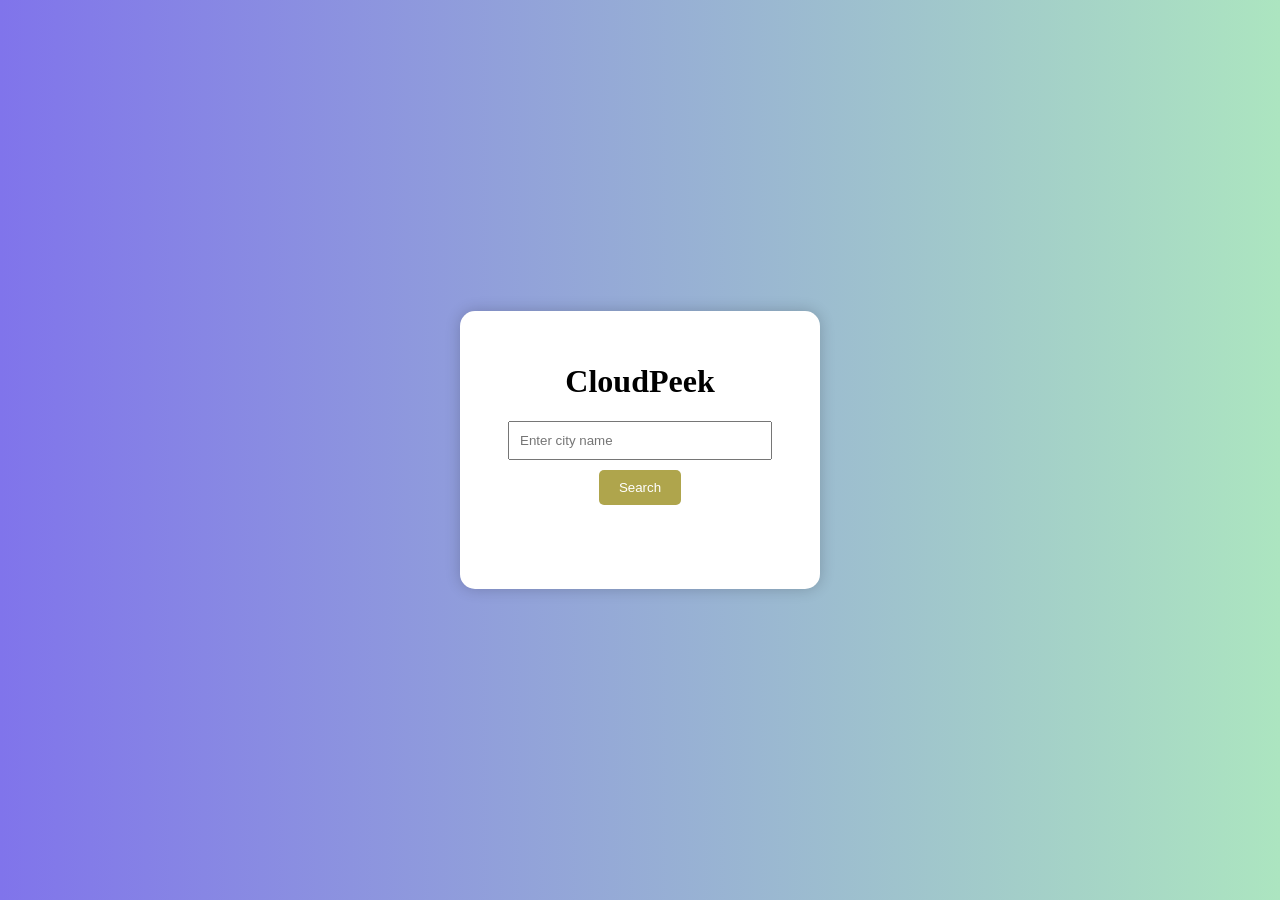
<file: index.html>
<!DOCTYPE html>
<html lang="en">
<head>
    <meta charset="UTF-8">
    <meta name="viewport" content="width=device-width, initial-scale=1.0">
    <title>Cloud Peek </title>
    <link rel="stylesheet" href="style.css5.css"/>
</head>
<body>
    <div class="container">
        <h1>CloudPeek</h1>
        <input type="text" id="city" placeholder="Enter city name">
        <button onclick="getWeather()">Search</button>
        <div id="weatherBox">
            <h2 id="temp"></h2>
            <h3 id="desc"></h3>
            <img id="icon" />
        </div>
        <p id="error"></p>
    </div>
    <script>
        console.log("direct Test");
    </script>
    <script src="four.js"></script>
</body>
</html>
</file>
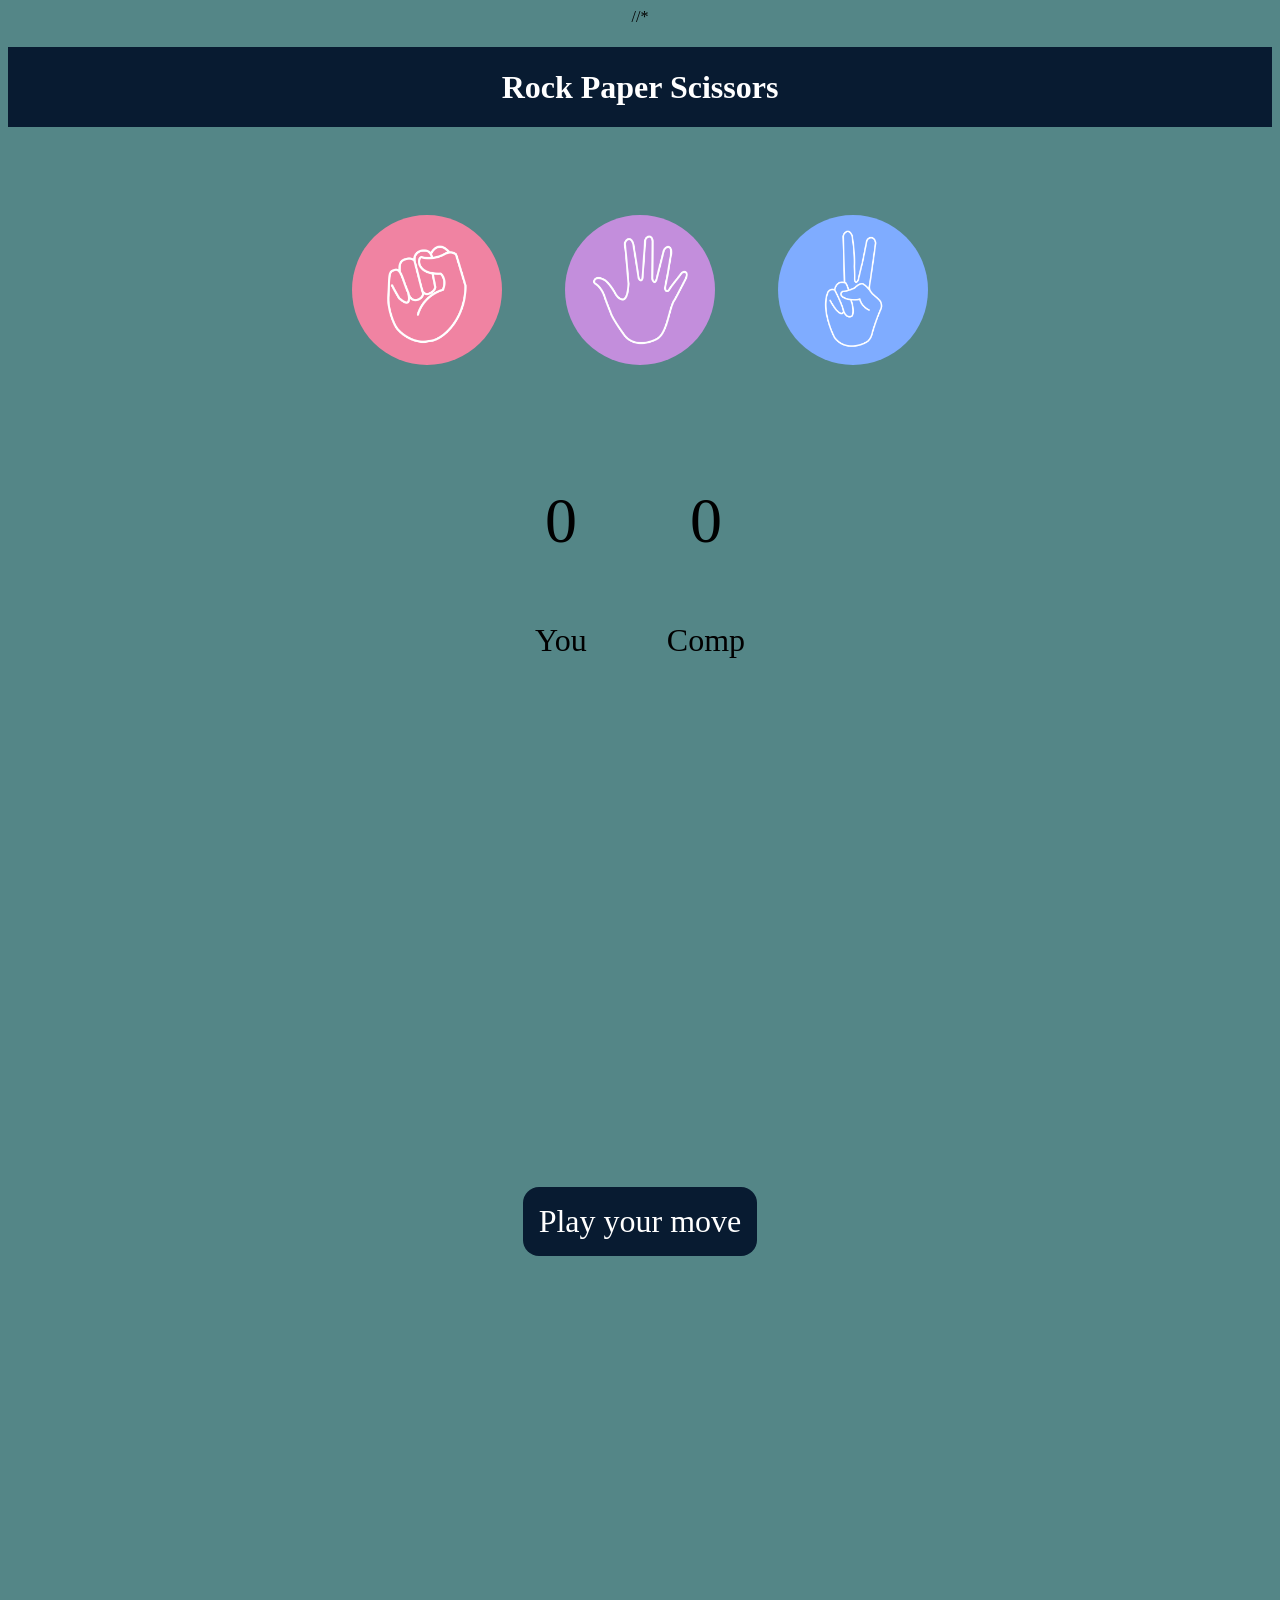
<file: abc.html>
//*<!DOCTYPE html>
<html lang="en">
<head>
    <meta charset="UTF-8">
    <meta name="viewport" content="width=device-width, initial-scale=1.0">
    <title>Rock Paper Scissors Game </title>
    <link rel="stylesheet" href="style.css2"/>
</head>
<body>
     <main>
        <h1>Rock Paper Scissors</h1>
            <div class="choices">
                <div class="choice" id="rock">
                    <img src="rock.png" alt="rock">
                </div>
                <div class="choice" id="paper">
                    <img src="paper.png" alt="paper" >
                </div>
                <div class="choice" id="scissors">
                    <img src="scissors.png" alt="scissors">
                </div>
            </div>

            <div class="score-board">
                <div class="score">
                    <p id="user-score">0</p>
                    <p>You</p>
                </div>
                <div class="score">
                    <p id="comp-score">0</p>
                    <p>Comp</p>
                </div>
            </div>
      <div  class="msg-container">
        <p id="msg">Play your move</p>
      </div>
     </main>
    <script>
        console.log("direct test");
    </script>
    <script src="app.js"></script>
</body>
</html>
</file>
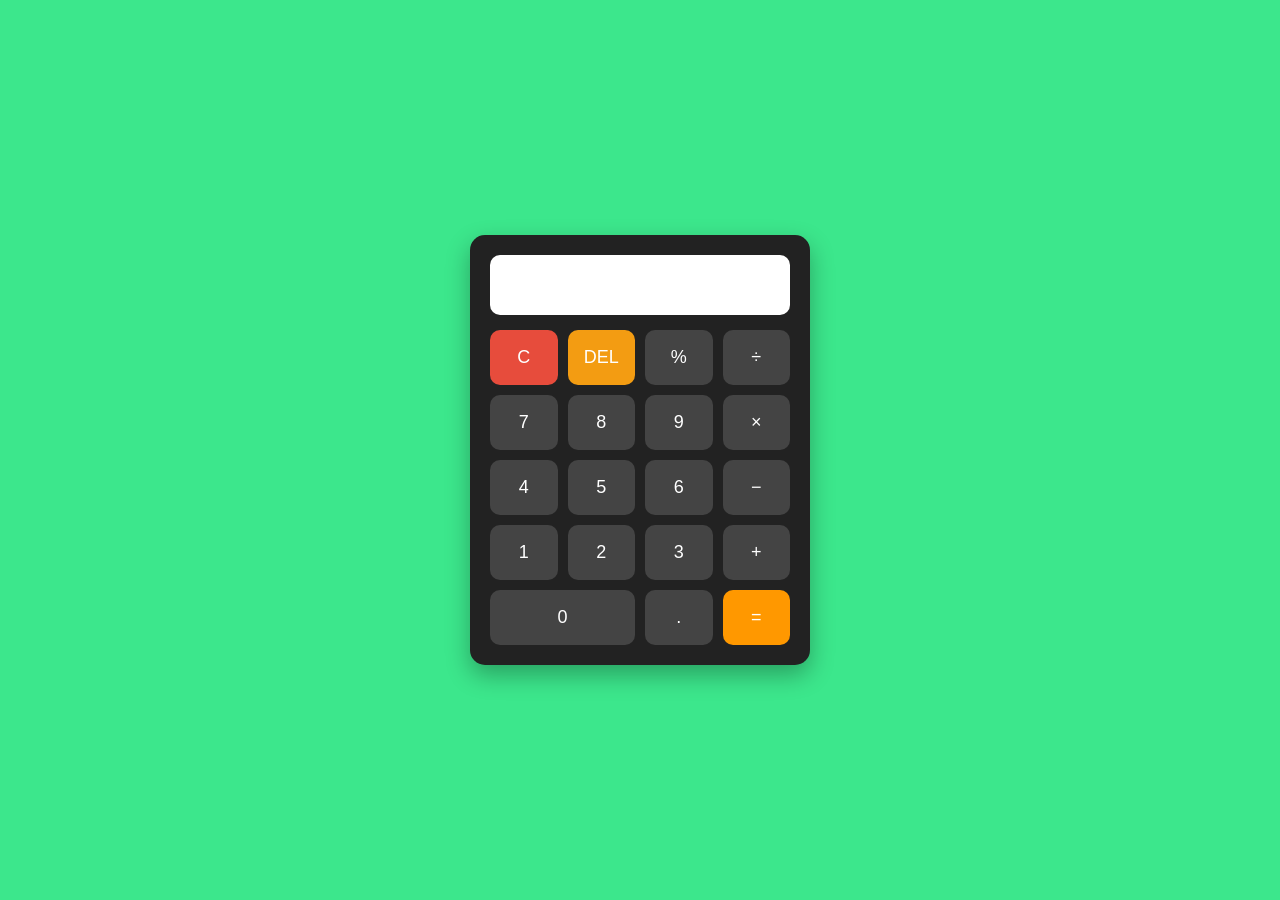
<file: abc3.html>
<!DOCTYPE html>
<html lang="en">
<head>
    <meta charset="UTF-8">
    <meta name="viewport" content="width=device-width, initial-scale=1.0">
    <title>Mathmatical Calculator </title>
    <link rel="stylesheet" href="style.css3.css"/>
    <link rel="icon" href="data:",/>
</head>
<body>
    <div class="calculator">
        <input type="text" id="display" disabled>
        <div class="buttons">
            <button onclick="clearDisplay()">C</button>
            <button onclick="deleteLast()">DEL</button>
            <button onclick="appendValue('%')">%</button>
            <button onclick="appendValue('/')">÷</button>
            <button onclick="appendValue('7')">7</button>
            <button onclick="appendValue('8')">8</button>
            <button onclick="appendValue('9')">9</button>
            <button onclick="appendValue('*')">×</button>
            <button onclick="appendValue('4')">4</button>
            <button onclick="appendValue('5')">5</button>
            <button onclick="appendValue('6')">6</button>
            <button onclick="appendValue('-')">−</button>
            <button onclick="appendValue('1')">1</button>
            <button onclick="appendValue('2')">2</button>
            <button onclick="appendValue('3')">3</button>
            <button onclick="appendValue('+')">+</button>
            <button onclick="appendValue('0')" class="zero">0</button>
            <button onclick="appendValue('.')">.</button>
            <button onclick="calculateResult()" class="equal">=</button>
        </div>
    </div>
    <script>
        console.log("direct Test");
    </script>
    <script src="third.js"></script>
</body>
</html>
</file>
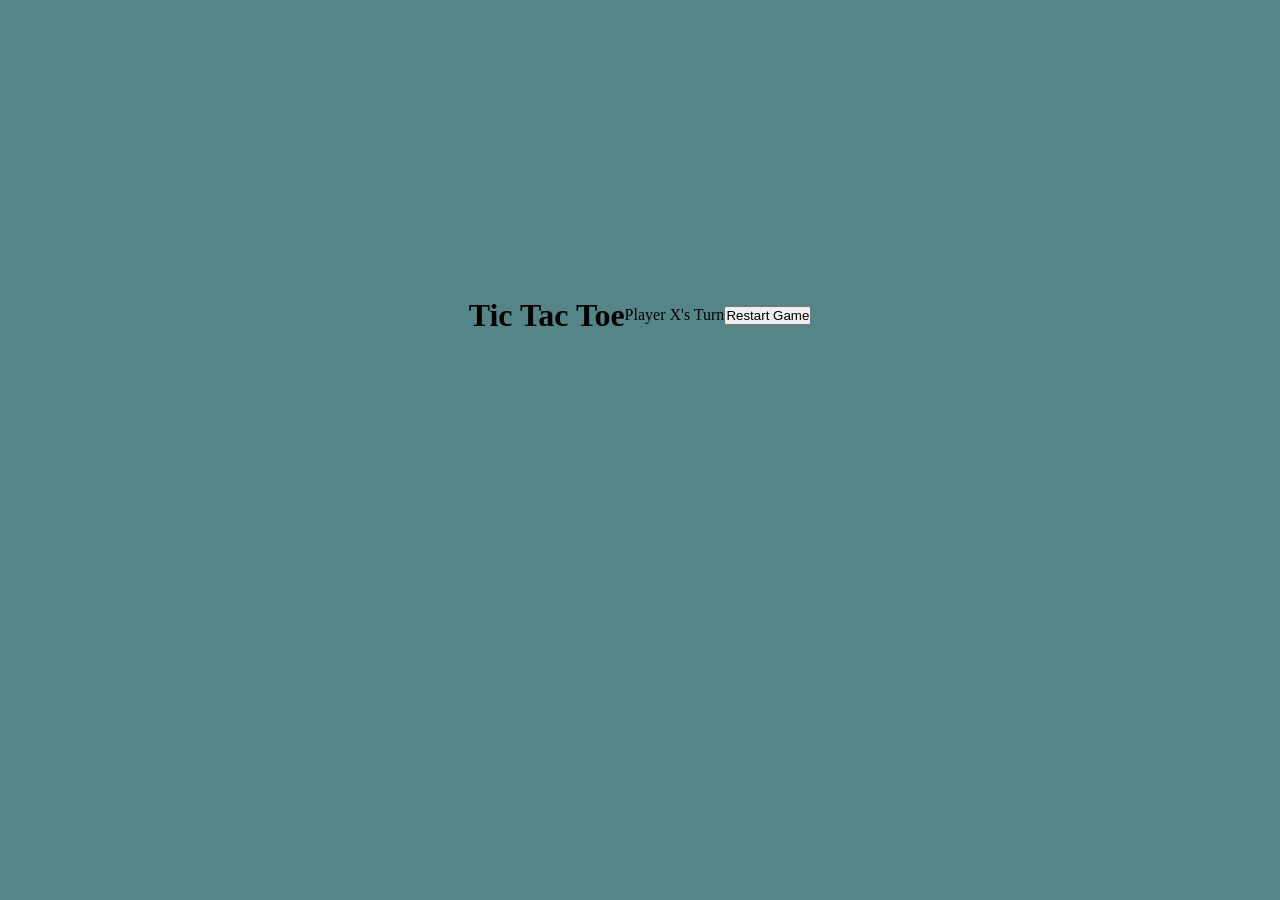
<file: computer.html>
<!DOCTYPE html>
<html lang="en">
<head>
    <meta charset="UTF-8">
    <meta name="viewport" content="width=device-width, initial-scale=1.0">
    <title>Tic Tac Toe</title>
    <link rel="stylesheet" href="style.css">
</head>
<body>

    <div class="container">
        <h1>Tic Tac Toe</h1>

        <div id="status">Player X's Turn</div>

        <div class="board">
            <div class="cell" data-index="0"></div>
            <div class="cell" data-index="1"></div>
            <div class="cell" data-index="2"></div>
            <div class="cell" data-index="3"></div>
            <div class="cell" data-index="4"></div>
            <div class="cell" data-index="5"></div>
            <div class="cell" data-index="6"></div>
            <div class="cell" data-index="7"></div>
            <div class="cell" data-index="8"></div>
        </div>

        <button id="restart">Restart Game</button>
    </div>

    <script src="first.js"></script>
</body>
</html>
</file>
<file: style.css5.css>
body {
    margin: 0;
    background: linear-gradient(to right, #8074eb, #ace5c0);
    display: flex;
    justify-content: center;
    align-items: center;
    height: 100vh;
}
.container {
    background: rgb(255, 255, 255);
    padding: 30px;
    border-radius: 15px;
    text-align: center;
    width: 300px;
    box-shadow: 0 0 15px rgba(0, 0, 0, 0.2);
}
input {
    padding: 10px;
    width: 80%;
    margin-bottom: 10px;
}
button {
    padding: 10px 20px;
    cursor: pointer;
    background: #afa54c;
    color: white;
    border: none;
    border-radius: 5px;
}
#weatherBox {
    margin-top: 20px;
}
img {
    width: 80px;
}
#error {
    color: rgb(255, 0, 0);
    margin-top: 10px;
}
</file>
<file: style.css3.css>
* {
    margin: 0;
    padding: 0;
}
body {
    height: 100vh;
    display: flex;
    justify-content: center;
    align-items: center;
    background:rgb(60, 231, 140);
}
.calculator {
    background: #222;
    padding: 20px;
    border-radius: 15px;
    box-shadow: 0 10px 25px rgba(0, 0, 0, 0.3);
    width: 300px;
}
#display {
    width: 100%;
    height: 60px;
    border: none;
    outline: none;
    text-align: right;
    font-size: 28px;
    padding: 10px;
    margin-bottom: 15px;
    border-radius: 10px;
    background: #fff;
    box-sizing: border-box;
}
.buttons {
    display: grid;
    grid-template-columns: repeat(4,1fr);
    gap: 10px;
}
button {
    height: 55px;
    border: none;
    border-radius: 10px;
    font-size: 18px;
    cursor: pointer;
    background: #444;
    color: white;
    transition: 0.5s;
}
button:hover {
    background:#91a045;
}
.equal {
    background: #ff9800;
    color: white;
}
.equal:hover {
    background: #e60013;
}
.zero {
    grid-column: span 2;
.zero :hover {
    background-color: #1a1a4e;
}
}
button:nth-child(1) {
    background: #e74c3c;
}
button:nth-child(2) {
    background: #f39c12;
}
</file>
<file: style.css>
* {
    margin: 0;
    padding: 0;
}
body {
    background-color: #548687;
    text-align: center;
}
.container {
    height: 70vh;
    display: flex;

    justify-content: center;
    align-items: center;
}
.game {
    height: 60vmin;
    width: 60vmin;
    display: flex;
    flex-wrap: wrap;
    justify-content: center;
    align-items: center;
    gap: 1.5vmin;
}
.box {
    height: 18vmin;
    width: 18vmin;
    border-radius: 1rem;
    border: none;
    box-shadow: 0 0 1rem rgba(0, 0, 0, 0.3);
    font-size: 8vmin;
    color: #b0413e;
    background-color: #ffffc7;
}
#reset-btn {
    padding: 1rem;
    font-size: 1.25rem;
    background-color: #191913;
    color: #fff;
    border-radius: 1rem;
    border: none;
}
#new-btn {
    padding: 1rem;
    font-size: 1.25rem;
    background-color: #191913;
    color: #fff;
    border-radius: 1rem;
    border: none;
}
#msg {
    color: #ffffc7;
    font-size: 5vmin;
}
.msg-container {
    height: 100vmin;
    display: flex;
    justify-content: center;
    align-items: center;
    flex-direction: column;
    gap: 4rem;
}
.hide {
    display: none;
}
</file>
